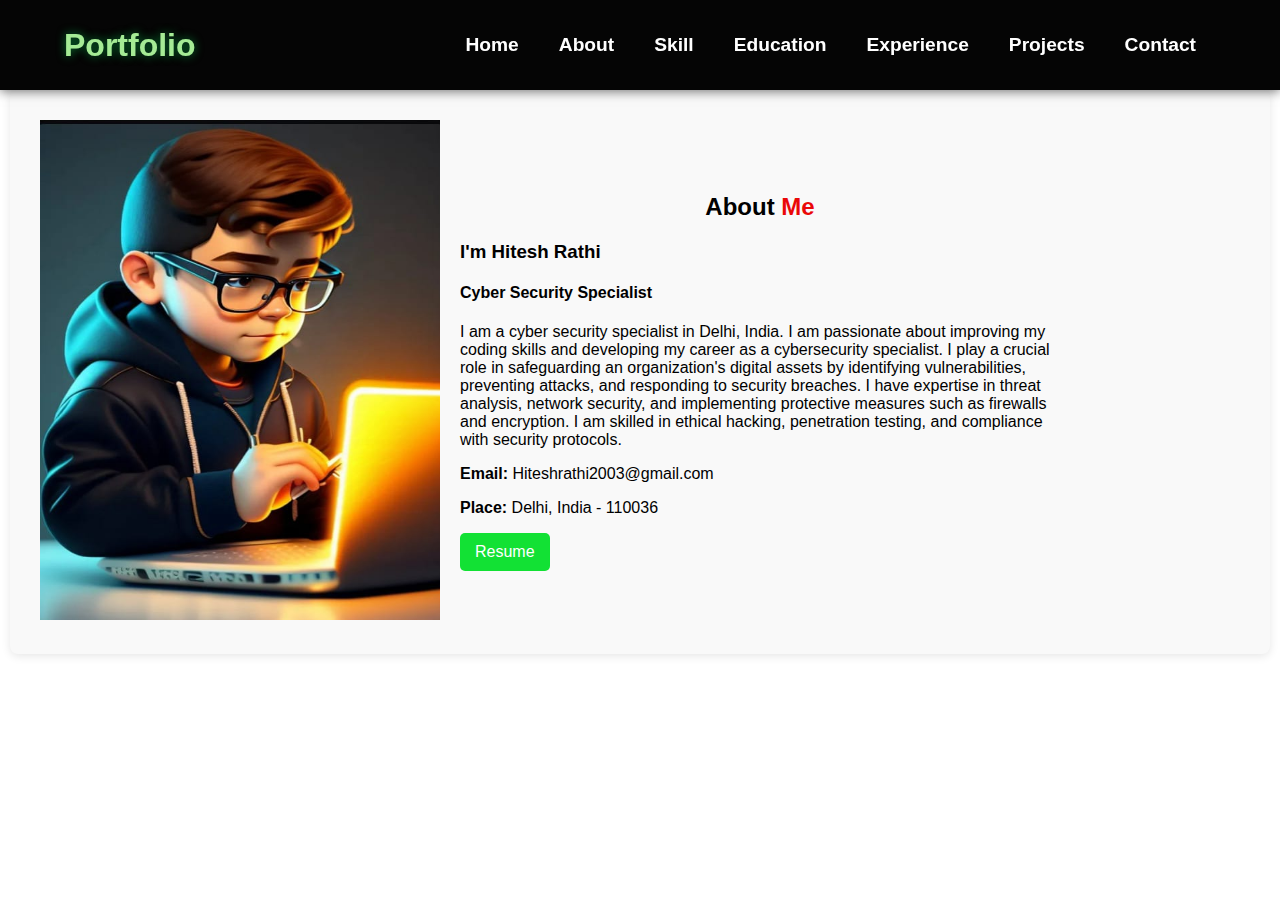
<file: About.html>
<!DOCTYPE html>
<html lang="en">
<head>
    <meta charset="UTF-8">
    <meta name="viewport" content="width=device-width, initial-scale=1.0">
    <title>About Me</title>
    <link rel="stylesheet" href="css.css">
</head>
<body>
  <nav>
    <div class="nav-container">
      <div class="logo" data-aos="zoom-in" data-aos-duration="1500">
        <span>Portfolio</span>
      </div>
      <div class="links">
        <div class="link" data-aos="fade-up" data-aos-duration="1500" data-aos-delay="100">
          <a href="index.html">Home</a>
        </div>
        <div class="link" data-aos="fade-up" data-aos-duration="1500" data-aos-delay="200">
          <a href="about.html">About</a>
        </div>
        <div class="link" data-aos="fade-up" data-aos-duration="1500" data-aos-delay="300">
          <a href="skill.html">Skill</a>
        </div>
        <div class="link" data-aos="fade-up" data-aos-duration="1500" data-aos-delay="400">
          <a href="Education.html">Education</a>
        </div>
        <div class="link" data-aos="fade-up" data-aos-duration="1500" data-aos-delay="500">
          <a href="Experience.html">Experience</a>
        </div>
        <div class="link" data-aos="fade-up" data-aos-duration="1500" data-aos-delay="600">
          <a href="project.html">Projects</a>
        </div>
        <div class="link" data-aos="fade-up" data-aos-duration="1500" data-aos-delay="700">
          <a href="contact.html">Contact</a>
        </div>
      </div>
      <i class="fa-solid fa-bars hamburg" onclick="hamburg()"></i>
    </div>
  </nav>

  <section>
    <div class="main-container">
      <div class="about-me" data-aos="zoom-out" data-aos-duration="3000">
        <div class="container">
          <div class="profile-image">
            <img src="portfolio image.jpg" width="400" height="500" alt="Profile Image">
          </div>
          <div class="profile-details">
            <h2><center>About <span class="highlight">Me</span></center></h2>
            <h3>I'm Hitesh Rathi</h3>
            <h4>Cyber Security Specialist</h4>
            <p>I am a cyber security specialist in Delhi, India. I am passionate 
              about improving my coding skills and developing my career as a cybersecurity specialist. I
              play a crucial role in safeguarding an organization's digital assets
              by identifying vulnerabilities, preventing attacks, and responding
              to security breaches. I have expertise in threat analysis, network
              security, and implementing protective measures such as firewalls and
              encryption. I am skilled in ethical hacking, penetration
              testing, and compliance with security protocols.</p>
            <p><strong>Email:</strong> Hiteshrathi2003@gmail.com</p>
            <p><strong>Place:</strong> Delhi, India - 110036</p>
            <a href="resume.pdf" class="resume-btn">Resume</a>
          </div>
        </div>
      </div>
    </div>
  </section>
  
  <script>
    document.querySelector('.resume-btn').addEventListener('click', function() {
      window.open('resume.pdf', '_blank');
    });
  </script>
</body>
</html>
</file>
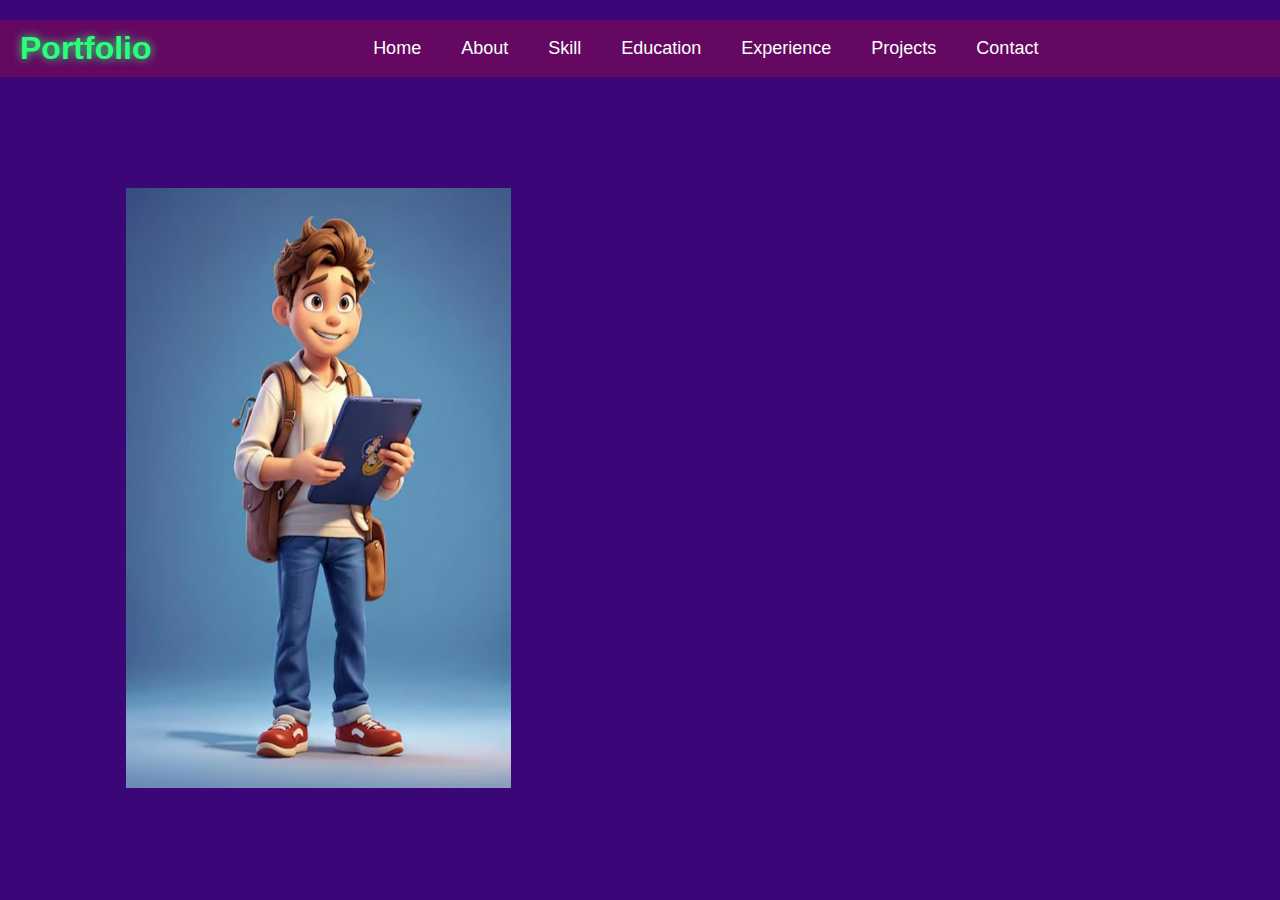
<file: Education.html>
<!DOCTYPE html>
<html lang="en">
<head>
    <meta charset="UTF-8">
    <meta name="viewport" content="width=device-width, initial-scale=1.0">
    <title>My Education</title>
    <link rel="stylesheet" href="ED.css">
</head>
<body>
    <nav>
        <div class="nav-container">
          <div class="logo" data-aos="zoom-in" data-aos-duration="1500">
            <span>Portfolio</span>
          </div>
          <div class="links">
            <div
              class="link"
              data-aos="fade-up"
              data-aos-duration="1500"
              data-aos-delay="100"
            >
              <a href="index.html">Home</a>
            </div>
            <div
              class="link"
              data-aos="fade-up"
              data-aos-duration="1500"
              data-aos-delay="200"
            >
              <a href="about.html">About</a>
            </div>
            <div
              class="link"
              data-aos="fade-up"
              data-aos-duration="1500"
              data-aos-delay="300"
            >
              <a href="skill.html">Skill</a>
            </div>
            <div
              class="link"
              data-aos="fade-up"
              data-aos-duration="1500"
              data-aos-delay="400"
            >
              <a href="Education.html">Education</a>
            </div>
            <div
              class="link"
              data-aos="fade-up"
              data-aos-duration="1500"
              data-aos-delay="400"
            >
              <a href="Experience.html">Experience</a>
            </div>
            <div
              class="link"
              data-aos="fade-up"
              data-aos-duration="1500"
              data-aos-delay="400"
            >
              <a href="project.html">Projects</a>
            </div>
            <div
              class="link"
              data-aos="fade-up"
              data-aos-duration="1500"
              data-aos-delay="500"
            >
              <a href="contact.html">Contact</a>
            </div>
          </div>
          <i class="fa-solid fa-bars hamburg" onclick="hamburg()"></i>
        </div>
        </nav>
        <section class="about-me">
          <div class="container">
              <div class="profile-image">
                  <img src="education.jpg"  alt="Education Image">
              </div>
              <div class="profile-details">
                <h1><center>My Education</center></h1>
                <p class="tagline">Education Is Not The Learning Of Facts, But The Training Of The Mind To Think.</p>

                <div class="education-item">
                    <img src="college.jpg" alt="College Image" class="education-image">
                    <div class="education-details">
                        <h2>Bachelor Of Computer Application</h2>
                        <p>Guru Gobind Singh Indraprastha University | Tecnia Institute Of Advance Study</p>
                        <p>2023-2026 | <span class="status">In Process</span></p>
                    </div>
                </div>

                <div class="education-item">
                    <img src="school.jpg" alt="School Image" class="education-image">
                    <div class="education-details">
                        <h2>Savanu International School</h2>
                        <p>CBSE</p>
                        <p>2021-2022 | <span class="status">Completed</span></p>
                    </div>
                </div>
              </div>
          </div>
        </section>
    </nav>
<script>
document.addEventListener("DOMContentLoaded", function() {
    const statuses = document.querySelectorAll('.status');
    statuses.forEach(status => {
        status.style.transition = 'all 0.3s';
        status.style.fontSize = '18px';
    });
});
</script>
</body>
</html>
</file>
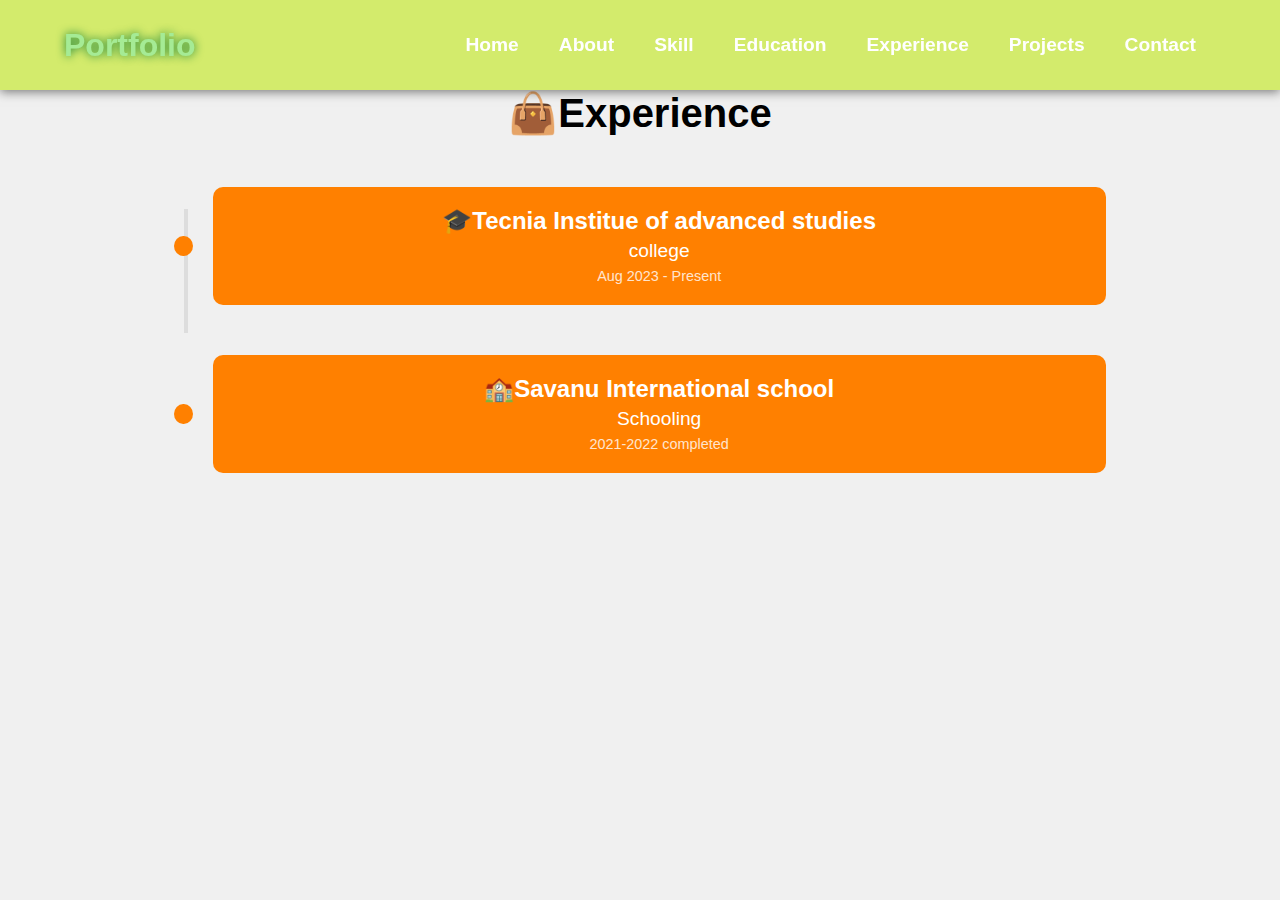
<file: experience.html>
<!DOCTYPE html>
<html lang="en">
<head>
    <meta charset="UTF-8">
    <meta name="viewport" content="width=device-width, initial-scale=1.0">
    <title>Experience Timeline</title>
    <link rel="stylesheet" href="dba.css">
</head>
<body>
  <nav>
    <div class="nav-container">
      <div class="logo" data-aos="zoom-in" data-aos-duration="1500">
        <span>Portfolio</span>
      </div>
      <div class="links">
        <div
          class="link"
          data-aos="fade-up"
          data-aos-duration="1500"
          data-aos-delay="100"
        >
          <a href="index.html">Home</a>
        </div>
        <div
          class="link"
          data-aos="fade-up"
          data-aos-duration="1500"
          data-aos-delay="200"
        >
          <a href="about.html">About</a>
        </div>
        <div
          class="link"
          data-aos="fade-up"
          data-aos-duration="1500"
          data-aos-delay="300"
        >
          <a href="skill.html">Skill</a>
        </div>
        <div
          class="link"
          data-aos="fade-up"
          data-aos-duration="1500"
          data-aos-delay="400"
        >
          <a href="Education.html">Education</a>
        </div>
        <div
          class="link"
          data-aos="fade-up"
          data-aos-duration="1500"
          data-aos-delay="400"
        >
          <a href="Experience.html">Experience</a>
        </div>
        <div
        class="link"
        data-aos="fade-up"
        data-aos-duration="1500"
        data-aos-delay="400"
      >
        <a href="project.html">Projects</a>
        </div>
        <div
          class="link"
          data-aos="fade-up"
          data-aos-duration="1500"
          data-aos-delay="500"
        >
          <a href="contact.html">Contact</a>
        </div>
      </div>
      <i class="fa-solid fa-bars hamburg" onclick="hamburg()"></i>
    </div>
    </nav>
    <div class="timeline-container">
        <h2>👜Experience</h2>
        <div class="timeline">
            <div class="timeline-item">
                <div class="timeline-dot"></div>
                <div class="timeline-content">
                    <h3>🎓Tecnia Institue of advanced studies</h3>
                    <p>college</p>
                    <span>Aug 2023 - Present</span>
                </div>
            </div>

            <div class="timeline-item">
                <div class="timeline-dot"></div>
                <div class="timeline-content">
                    <h3>🏫Savanu International school</h3>
                    <p>Schooling</p>
                    <span>2021-2022 completed</span>
                </div>
            </div>
</div>
        </div>
    </div>
</body>
</html>
</file>
<file: css.css>
body {
    font-family: Arial, sans-serif;
    margin: 0;
    padding: 0;
}

nav {
    width: 100%;
    height: 10vh;
    position: fixed;
    top: 0;
    left: 0;
    z-index: 1000;
    background-color: #050505;
    display: flex;
    justify-content: center;
    align-items: center;
    box-shadow: 0 2px 10px rgba(0, 0, 0, 0.5);
}

.nav-container {
    width: 90%;
    height: 100%;
    display: flex;
    justify-content: space-between;
    align-items: center;
}

.logo {
    color: white;
    font-size: 2rem;
    font-weight: bold;
}

.logo span {
    color: #a5eb95;
    text-shadow: 0 0 10px #077b32;
}

.hamburg,
.cancel {
    cursor: pointer;
    position: absolute;
    right: 15px;
    top: 10px;
    color: white;
    display: none;
    font-size: clamp(2.5rem, 0.5rem + 5vw, 3rem);
}

.nav-container .links {
    display: flex;
}

.nav-container .links a {
    position: relative;
    font-size: 1.2rem;
    color: white;
    margin: 0 20px;
    text-decoration: none;
    font-weight: 550;
    transition: 0.3s linear;
}

.nav-container .links a::before {
    position: absolute;
    bottom: -3px;
    left: 0;
    width: 0%;
    height: 3px;
    background-color: #077b32;
    transition: 0.2s linear;
}

.nav-container .links a:hover::before {
    width: 100%;
}

.nav-container .links a:hover {
    color: #077b32;
}

.main-container {
    max-width: 1200px;
    margin: 90px auto;
    padding: 30px;
    background-color: #f9f9f9;
    border-radius: 8px;
    box-shadow: 0 2px 10px rgba(0, 0, 0, 0.1);
}

.about-me {
    display: flex;
    justify-content: space-between;
    align-items: center;
}

.container {
    display: flex;
    align-items: center;
}

.profile-image {
    margin-right: 20px;
}

.profile-details {
    max-width: 600px;
}

.highlight {
    color: #ea0808;
    /* Highlight color */
}

.resume-btn {
    display: inline-block;
    padding: 10px 15px;
    background-color: #12e134;
    color: white;
    text-decoration: none;
    border-radius: 5px;
}

.resume-btn:hover {
    background-color: #15b430;
    /* Darker shade on hover */
}
</file>
<file: ED.css>
* {
    margin: 0;
    padding: 0;
    box-sizing: border-box;
}

body {
    font-family: Arial, sans-serif;
    background: #3b0677;
    color: rgb(11, 11, 11);
    display: flex;
    justify-content: center;
    align-items: center;
    height: 100vh;
}


nav {
    position: fixed;
    top: 20px;
    width: 100%;
    background-color: #650861;
    z-index: 1000;
}

.nav-container {
    display: flex;
    justify-content: space-between;
    align-items: center;
    padding: 10px 20px;
}

.links {
    display: flex;
    gap: 20px;
}

.link a {
    color: white;
    text-decoration: none;
    font-size: 18px;
    padding: 10px 10px;
}

.link a:hover {
    background-color: #3fbf85;
    border-radius: 5px;
    transition: background-color 0.3s ease;
}

.container {
    display: flex;
    justify-content: center;
    padding-top: 80px;
    animation: slideIn 6s ease-out;

}

.logo {
    color: rgb(11, 11, 11);
    font-size: 2rem;
    font-weight: bold;
}

.logo span {
    color: #29ff77;
    text-shadow: 0 0 10px #29f875;
}

.profile-details {
    max-width: 600px;
    padding: 20px;
    background-color: #f4f4f4;
    box-shadow: 0px 4px 6px rgba(14, 204, 80, 0.1);
    border-radius: 10px;
    opacity: 0;
    animation: fadeIn 0s ease-in forwards;
}

.profile-image img {
    max-width: 90%;
    height: 600px;
    border-radius: 0px;
    margin-right: 0px;
}

.education-item {
    display: flex;
    align-items: center;
    margin-top: 20px;
}

.education-image {
    width: 100px;
    height: 100px;
    border-radius: 50%;
    margin-right: 15px;
}

.status {
    color: rgb(129, 254, 129);
    font-weight: bold;
}

@keyframes slideIn {
    from {
        transform: translateX(100%);

    }

    to {
        transform: translateX(0);

    }
}

@keyframes fadeIn {
    to {
        opacity: 1;
    }
}
</file>
<file: dba.css>
body {
    font-family: Arial, sans-serif;
    background-color: #f0f0f0;
}

nav {
    width: 100%;
    height: 10vh;
    position: fixed;
    top: 0;
    left: 0;
    z-index: 1000;
    background-color: #d3eb6c;
    display: flex;
    justify-content: center;
    align-items: center;
    box-shadow: 0 2px 10px rgba(0, 0, 0, 0.5);
}

.nav-container {
    width: 90%;
    height: 100%;
    display: flex;
    justify-content: space-between;
    align-items: center;
}

.logo {
    color: white;
    font-size: 2rem;
    font-weight: bold;
}

.logo span {
    color: #a5eb95;
    text-shadow: 0 0 10px #077b32;
}

.hamburg,
.cancel {
    cursor: pointer;
    position: absolute;
    right: 15px;
    top: 10px;
    color: white;
    display: none;
    font-size: clamp(2.5rem, 0.5rem + 5vw, 3rem);
}

.nav-container .links {
    display: flex;
}

.nav-container .links a {
    position: relative;
    font-size: 1.2rem;
    color: white;
    margin: 0 20px;
    text-decoration: none;
    font-weight: 550;
    transition: 0.3s linear;
}

.nav-container .links a::before {
    position: absolute;
    bottom: -3px;
    left: 0;
    width: 0%;
    height: 3px;
    background-color: #077b32;
    transition: 0.2s linear;
}

.nav-container .links a:hover::before {
    width: 100%;
}

.nav-container .links a:hover {
    color: #077b32;
}

.dropdown {
    z-index: 100;
    position: absolute;
    top: 0;
    transform: translateY(-500px);
    width: 100%;
    height: auto;
    backdrop-filter: blur(4px) brightness(40%);
    box-shadow: 0 0 20px black;
    transition: 0.2s linear;
}

.dropdown .links a {
    display: flex;
    color: white;
    text-decoration: none;
    justify-content: center;
    padding: 15px 0;
    align-items: center;
    transition: 0.2s linear;
}

.dropdown .links a:hover {
    background-color: #077b32;
}


.timeline-container {
    width: 80%;
    margin: 90px auto;
    text-align: center;
}

h2 {
    font-size: 2.5em;
    margin-bottom: 50px;
}

.timeline {
    position: relative;
    padding-left: 40px;
    padding-right: 40px;
}

.timeline-item {
    display: flex;
    align-items: center;
    margin-bottom: 50px;
    position: relative;
}

.timeline-dot {
    width: 20px;
    height: 20px;
    background-color: #ff8000;
    border-radius: 50%;
    position: relative;
    z-index: 1;
}

.timeline-content {
    background-color: #ff8000;
    padding: 20px;
    border-radius: 10px;
    width: 100%;
    margin-left: 20px;
    color: white;
}

.timeline-item:not(:last-child)::after {
    content: '';
    width: 4px;
    background-color: #ddd;
    position: absolute;
    left: 10px;
    top: 22px;
    bottom: -28px;
}

.timeline-content h3 {
    margin: 0;
    font-size: 1.5em;
}

.timeline-content p {
    margin: 5px 0;
    font-size: 1.2em;
}

.timeline-content span {
    font-size: 0.9em;
    opacity: 0.8;
}
</file>
